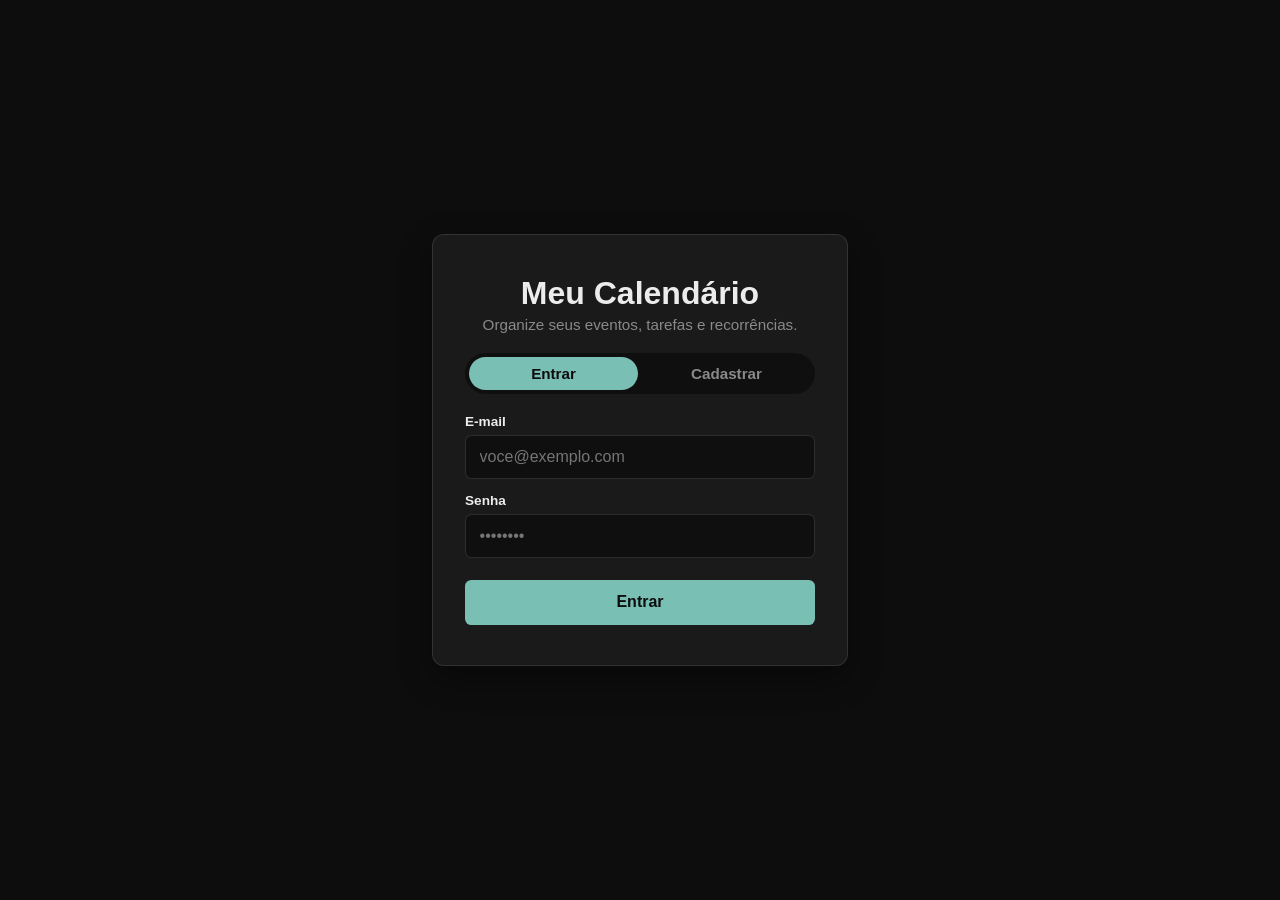
<file: index.html>
<!DOCTYPE html>
<html lang="pt-br">
<head>
    <meta charset="UTF-8">
    <meta name="viewport" content="width=device-width, initial-scale=1.0">
    <title>Meu Calendário — Entrar</title>
    <link href="https://fonts.googleapis.com/icon?family=Material+Icons" rel="stylesheet">
    <link rel="stylesheet" href="calendar-styles/variables.css">
    <link rel="stylesheet" href="calendar-styles/login.css">
    <link rel="stylesheet" href="calendar-styles/toast.css">
</head>
<body>
    <main class="login-main">
        <section class="login-card">
            <header class="login-header">
                <h1 class="login-title">Meu Calendário</h1>
                <p class="login-subtitle">Organize seus eventos, tarefas e recorrências.</p>
            </header>

            <!-- Abas Entrar / Cadastrar -->
            <div class="login-tabs">
                <button type="button" class="login-tab active" data-mode="login">Entrar</button>
                <button type="button" class="login-tab" data-mode="register">Cadastrar</button>
            </div>

            <!-- Formulário de login -->
            <form class="login-form" data-form="login" autocomplete="on">
                <label class="login-field">
                    <span>E-mail</span>
                    <input type="email" name="email" required autocomplete="username" placeholder="voce@exemplo.com">
                </label>
                <label class="login-field">
                    <span>Senha</span>
                    <input type="password" name="password" required autocomplete="current-password" minlength="6" placeholder="••••••••">
                </label>
                <button type="submit" class="login-submit">Entrar</button>
            </form>

            <!-- Formulário de cadastro -->
            <form class="login-form" data-form="register" hidden autocomplete="on">
                <label class="login-field">
                    <span>Nome</span>
                    <input type="text" name="name" required autocomplete="name" placeholder="Como devo te chamar?">
                </label>
                <label class="login-field">
                    <span>E-mail</span>
                    <input type="email" name="email" required autocomplete="email" placeholder="voce@exemplo.com">
                </label>
                <label class="login-field">
                    <span>Senha</span>
                    <input type="password" name="password" required autocomplete="new-password" minlength="6" placeholder="Mínimo 6 caracteres">
                </label>
                <button type="submit" class="login-submit">Criar conta</button>
            </form>

            <!-- Mensagem de erro/sucesso -->
            <p class="login-message" hidden></p>
        </section>
    </main>
    <script type="module" src="calendar-scripts/auth.js"></script>
</body>
</html>
</file>
<file: calendar-styles/variables.css>
@charset "UTF-8";

:root {
    /* Variáveis pra palheta de cor escolhida */
    --calendar-title-color: #ececec;
    --days-of-week-color:  #ececec;
    --sun-color: rgb(209, 66, 47);
    --sat-color: #057c97;
    --days-bg-color: #0D0D0D;
    --days-clicked-bg-color: #4b4a4a; /* Cor de fundo enquanto o dia está sendo clicado */
    --other-days-bg-color: #424242;
    --matrix-border-color: #5554546c;
    --event-day-marker-bg-color : #e0d208;
    --save-event-form-group-bg-color: #a78c08;
    --event-add-button-bg-color: #7ABFB3;
    

    --red-marker-bg-color: #F2293A;
    --red-form-group-bg-color: #732020;

    --orange-marker-bg-color: #F28705;
    --orange-form-group-bg-color: #944304;

    --yellow-marker-bg-color: #F2E205;
    --yellow-form-group-bg-color: #a78c08;

    --green-marker-bg-color: #32A62E;
    --green-form-group-bg-color: #067302;

    --blue-marker-bg-color: #0070CE;
    --blue-form-group-bg-color: #1D3973;

    --pink-marker-bg-color: #e616e2;
    --pink-form-group-bg-color: #720b80;

    --black-marker-bg-color: #000000;
    --black-form-group-bg-color: #262626;

    --gray-marker-bg-color: #888888;
    --gray-form-group-bg-color: #737373;

    --white-marker-bg-color: #FFFFFF;
    --white-form-group-bg-color: #D9D9D9;
    

    /* Variáveis pras fontes escolhidas */
    --calendar-title-font: 'Roboto', sans-serif;
    --days-font: sans-serif;
}

* {
    margin: 0;
    padding: 0;
    border: none;
    box-sizing: border-box;
    font-weight: normal; /* Remove o negrito padrão do `<th>` */
}

/* Garante que o ripple não seja disparado junto com efeitos nativos */
.create-event-button, button, .any-touch-element {
    -webkit-tap-highlight-color: transparent;
    user-select: none;
    touch-action: none;
}

.ripple-hold {
    position: absolute;
    background: rgba(255, 255, 255, 0.3);
    border-radius: 50%;
    pointer-events: none;
    transform: translate(-50%, -50%) scale(0);
    opacity: 1;
    will-change: transform, opacity;
}

/* Agora a expansão é mais rápida (0.5s) */
.ripple-expand {
    transition: transform 0.5s ease-out;
}

/* Agora o encolhimento é mais rápido (0.6s) */
.ripple-collapse {
    transition: transform 0.6s ease-out, opacity 0.6s ease-out;
}
</file>
<file: calendar-styles/login.css>
@import url('variables.css');

body {
    min-height: 100vh;
    background-color: var(--days-bg-color);
    font-family: var(--calendar-title-font);
    color: var(--calendar-title-color);
}

.login-main {
    display: flex;
    align-items: center;
    justify-content: center;
    min-height: 100vh;
    padding: 1rem;
}

.login-card {
    display: flex;
    flex-direction: column;
    gap: 1.25rem;
    width: min(92%, 26rem);
    padding: 2rem 1.75rem;
    background-color: #1a1a1a;
    border: 1px solid var(--matrix-border-color);
    border-radius: 0.75rem;
    box-shadow: 0 0.75rem 2rem rgba(0, 0, 0, 0.4);
}

.login-header {
    text-align: center;
}

.login-title {
    font-size: 1.75rem;
    font-weight: bold;
    color: var(--calendar-title-color);
    margin-bottom: 0.25rem;
}

.login-subtitle {
    font-size: 0.95rem;
    color: #8b8989;
}

/* Abas Entrar / Cadastrar */
.login-tabs {
    display: flex;
    gap: 0.25rem;
    padding: 0.25rem;
    background-color: #0f0f0f;
    border-radius: 999px;
}

.login-tab {
    flex: 1;
    padding: 0.5rem 0.75rem;
    font-family: var(--calendar-title-font);
    font-size: 0.95rem;
    font-weight: bold;
    color: #8b8989;
    background-color: transparent;
    border: none;
    border-radius: 999px;
    cursor: pointer;
    transition: background-color 0.15s ease, color 0.15s ease;
}

.login-tab.active {
    background-color: var(--event-add-button-bg-color);
    color: var(--days-bg-color);
}

.login-form {
    display: flex;
    flex-direction: column;
    gap: 0.9rem;
}

.login-form[hidden] {
    display: none;
}

.login-field {
    display: flex;
    flex-direction: column;
    gap: 0.35rem;
}

.login-field span {
    font-size: 0.85rem;
    font-weight: bold;
    color: var(--days-of-week-color);
}

.login-field input {
    padding: 0.75rem 0.85rem;
    font-family: var(--calendar-title-font);
    font-size: 1rem;
    color: var(--calendar-title-color);
    background-color: #0f0f0f;
    border: 1px solid var(--matrix-border-color);
    border-radius: 0.4rem;
    outline: none;
}

.login-field input:focus {
    border-color: var(--event-add-button-bg-color);
    box-shadow: 0 0 0 2px rgba(122, 191, 179, 0.25);
}

.login-submit {
    margin-top: 0.5rem;
    padding: 0.85rem 1rem;
    font-family: var(--calendar-title-font);
    font-size: 1rem;
    font-weight: bold;
    color: var(--days-bg-color);
    background-color: var(--event-add-button-bg-color);
    border: none;
    border-radius: 0.4rem;
    cursor: pointer;
    transition: filter 0.15s ease;
}

.login-submit:hover {
    filter: brightness(1.05);
}

.login-submit:active {
    filter: brightness(0.9);
}

.login-submit:disabled {
    opacity: 0.6;
    cursor: wait;
}

.login-message {
    padding: 0.65rem 0.85rem;
    font-size: 0.9rem;
    border-radius: 0.4rem;
    text-align: center;
}

.login-message[hidden] {
    display: none;
}

.login-message.error {
    color: #ff8b8b;
    background-color: rgba(242, 41, 58, 0.12);
    border: 1px solid rgba(242, 41, 58, 0.4);
}

.login-message.success {
    color: #7ABFB3;
    background-color: rgba(122, 191, 179, 0.12);
    border: 1px solid rgba(122, 191, 179, 0.4);
}

/* Tablets e computadores: cartão um pouco maior */
@media (min-width: 600px) {
    .login-card {
        padding: 2.5rem 2rem;
    }

    .login-title {
        font-size: 2rem;
    }
}
</file>
<file: calendar-styles/toast.css>
@import url('variables.css');

/* Container dos toasts (snackbars) — canto inferior em celular, canto inferior-esquerdo no desktop */
.toast-container {
    position: fixed;
    bottom: 1rem;
    left: 50%;
    transform: translateX(-50%);
    z-index: 100; /* Acima de qualquer pop-up */
    display: flex;
    flex-direction: column;
    align-items: center;
    gap: 0.5rem;
    width: min(92%, 24rem);
    pointer-events: none; /* Deixa os cliques passarem para o app; toasts individuais reativam */
}

/* Cada toast: pílula com fundo escuro semi-transparente e ícone à esquerda */
.toast {
    display: flex;
    align-items: center;
    gap: 0.75rem;
    width: 100%;
    padding: 0.75rem 0.9rem;
    font-family: var(--calendar-title-font);
    font-size: 0.95rem;
    color: var(--calendar-title-color);
    background-color: #262626;
    border: 1px solid var(--matrix-border-color);
    border-left: 0.35rem solid var(--event-add-button-bg-color);
    border-radius: 0.5rem;
    box-shadow: 0 0.5rem 1.25rem rgba(0, 0, 0, 0.4);
    pointer-events: auto;
    /* Estado inicial (JS troca para .visible depois do append) */
    opacity: 0;
    transform: translateY(0.5rem);
    transition: opacity 0.2s ease, transform 0.2s ease;
}

.toast.visible {
    opacity: 1;
    transform: translateY(0);
}

.toast.leaving {
    opacity: 0;
    transform: translateY(0.5rem);
}

/* Variantes por tipo (sobrescrevem a cor da faixa lateral) */
.toast.success { border-left-color: var(--event-add-button-bg-color); }
.toast.error   { border-left-color: var(--red-marker-bg-color); }
.toast.info    { border-left-color: var(--blue-marker-bg-color); }

.toast-icon {
    flex: 0 0 auto;
    font-size: 1.25rem;
    color: var(--calendar-title-color);
}

.toast.success .toast-icon { color: var(--event-add-button-bg-color); }
.toast.error   .toast-icon { color: var(--red-marker-bg-color); }
.toast.info    .toast-icon { color: var(--blue-marker-bg-color); }

.toast-message {
    flex: 1 1 0;
    min-width: 0;
    line-height: 1.3;
    overflow-wrap: break-word;
}

/* Botão de ação inline (ex.: "Desfazer") */
.toast-action {
    flex: 0 0 auto;
    padding: 0.35rem 0.65rem;
    font-family: var(--calendar-title-font);
    font-size: 0.9rem;
    font-weight: bold;
    color: var(--event-add-button-bg-color);
    background-color: transparent;
    border: none;
    cursor: pointer;
    border-radius: 0.3rem;
}

.toast-action:hover { background-color: rgba(122, 191, 179, 0.12); }
.toast-action:active { opacity: 0.7; }

/* Botão de fechar (X) — sutil, aparece só quando há duração longa */
.toast-close {
    flex: 0 0 auto;
    width: 1.5rem;
    height: 1.5rem;
    display: flex;
    align-items: center;
    justify-content: center;
    font-size: 1.1rem;
    color: #8b8989;
    background-color: transparent;
    border: none;
    cursor: pointer;
    border-radius: 50%;
}

.toast-close:hover { color: var(--calendar-title-color); }

/* Desktop: alinha no canto inferior esquerdo (padrão Material) e cartão um pouco maior */
@media (min-width: 900px) {
    .toast-container {
        left: 1.25rem;
        bottom: 1.25rem;
        transform: none;
        align-items: flex-start;
        width: min(28rem, 40%);
    }
}

/* Respeita usuários que preferem menos movimento */
@media (prefers-reduced-motion: reduce) {
    .toast {
        transition: opacity 0.15s ease;
        transform: none;
    }
    .toast.leaving { transform: none; }
}
</file>
<file: calendar-styles/calendar.css>
@import url('variables.css');

/* Supondo */
main {
    position: relative; /* Ancora o botão flutuante de logout */
    display: flex;
    align-items: center;
    justify-content: center;
    width: 100vw;
    height: 100vh;
}

/* Botão flutuante de logout no canto superior direito.
   Fica visível apenas na tela do calendário — qualquer pop-up ativo (que tem z-index >= 5)
   passa por cima e esconde o botão. */
.logout-button {
    position: absolute;
    top: 0.6rem;
    right: 0.6rem;
    z-index: 1; /* Abaixo dos overlays (z:5) e de todos os pop-ups (z:10..25) */
    display: flex;
    align-items: center;
    justify-content: center;
    width: 2.4rem;
    height: 2.4rem;
    padding: 0;
    color: var(--calendar-title-color);
    background-color: rgba(0, 0, 0, 0.45);
    border: 1px solid var(--matrix-border-color);
    border-radius: 50%;
    box-shadow: 0 0.25rem 0.75rem rgba(0, 0, 0, 0.35);
    cursor: pointer;
    transition: background-color 0.15s ease, transform 0.1s ease;
    -webkit-tap-highlight-color: transparent;
    user-select: none;
}

.logout-button i {
    font-size: 1.25rem;
}

.logout-button:hover {
    background-color: rgba(0, 0, 0, 0.7);
}

.logout-button:active {
    transform: scale(0.94);
}

/* Tablets e computadores: botão um pouco maior e mais afastado da borda */
@media (min-width: 600px) {
    .logout-button {
        top: 0.9rem;
        right: 0.9rem;
        width: 2.75rem;
        height: 2.75rem;
    }

    .logout-button i {
        font-size: 1.4rem;
    }
}

/* Supondo */
.calendar {
    position: relative; /* O pop-up de adicionar evento no calendário é posicionado em relação a ele */
    display: flex;
    align-items: center;
    justify-content: center;
    width: 100%;
    height: 100%;
    overflow-y: hidden; /* Impede rolagem vertical */
    overflow-x: hidden; /* Impede rolagem lateral */
}

.calendar-controls {
    position: absolute; /* Relativo ao .calendar-header */
    display: flex;
    align-items: center;
    justify-content: space-around;
    width: 100%;
    pointer-events: none; /* Permite que cliques no espaço entre os botões alcancem o título atrás */
}

.previous-month, .next-month {
    color: var(--calendar-title-color);
    background: none;
    border: none;
    font-size: 1em;
    cursor: pointer;
    pointer-events: auto; /* Botões continuam clicáveis normalmente */
}

.month {
    display: flex;
    flex-direction: column;
    width: 100%;
    height: 100%;
    border-collapse: collapse;
}

.calendar-header {
    position: relative;
    padding: 0.7%;
    background-color: #383838;
}

.calendar-title {
    position: relative; /* Pra conter o efeito ripple */
    display: inline-block;
    overflow: hidden;   /* Pra recortar o ripple ao retângulo do título */
    padding: 0.25rem 0.75rem;
    border-radius: 999px; /* Suaviza as bordas do ripple */
    font-family: var(--calendar-title-font);
    font-size: 1em;
    color: var(--calendar-title-color);
    /* Suprime o highlight nativo em mobile para não competir com o ripple */
    -webkit-tap-highlight-color: transparent;
    user-select: none;
    touch-action: none;
}

.days-of-the-week-columns {
    display: flex;
}

.days-of-the-week, .days {
    flex: 1; /* Divide igualmente as colunas */
    color: var(--days-of-week-color);
    border: 1px solid var(--matrix-border-color); /* Borda para um efeito de matriz */
}

.days-of-the-week {
    background-color: var(--other-days-bg-color);
    font-family: var(--days-font);
}

.days {
    padding: 5px;
    background-color: var(--days-bg-color);
}

tbody {
    display: flex;
    flex-direction: column;
    height: 100%; /* Garante que o tbody ocupe a altura restante */
}

.days-line {
    display: flex;
    flex: 1; /* Divide igualmente as linhas do calendário */
}

.marked-day {
    display: flex;
    flex-direction: column;
    justify-content: space-between;
}

.day-number, .markers-container {
    pointer-events: none;   /* Evita que esses elementos "roubem" o evento de clique do seu pai */
}

.day-number {
    margin-right: auto;
    color: var(--days-of-week-color);
}

.markers-container {
    display: grid;
    grid-template-columns: repeat(4, 1fr);
    grid-template-rows: repeat(2, 1fr);
    row-gap: 3px;
    column-gap: 1px;
    grid-auto-flow: column dense; /* Preenche colunas da esquerda para a direita */
    margin-left: auto;
}

.marker {
    width: 7px;
    height: 7px;
    background-color: var(--yellow-marker-bg-color);
}
</file>
<file: calendar-styles/createEventPopup.css>
@import url('variables.css');

.add-event {
    position: absolute; /* Posicionado em relação ao .calendar */
    top: 50%;
    left: 50%;
    transform: translate(-50%, -50%);
    display: flex;
    flex-direction: column;
    width: 80%;
    background-color: #fff;
    box-shadow: 0 4px 8px rgba(0, 0, 0, 0.2);
    z-index: 10;
}

.add-event[hidden] {
    display: none; /* Permite ocultar usando o atributo hidden */
}

.overlay {
    position: absolute;
    top: 50%;
    left: 50%;
    transform: translate(-50%, -50%);
    width: 100%;
    height: 100%;
    background-color: rgba(0, 0, 0, 0.5);
    z-index: 5;
    cursor: pointer;
    display: none; /* Começa oculto */
}

.overlay.active, .add-event.active {
    display: flex; /* Mostra quando ativo */
}

.event-date, .saved-events, .create-event-button {
    display: flex;
    align-items: center;
    justify-content: center;
    width: 100%;
}

.event-date, .create-event-button {
    flex: 0 0 50px;
    background-color: #424242;
}

.event-date {
    color: #d6d5d5;
}

.saved-events {
    display: flex;
    flex-direction: column;
    justify-content: flex-start; /* Sobrescreve o center herdado para não cortar itens do topo ao rolar */
    align-items: stretch;        /* Itens ocupam toda a largura do container */
    gap: 0.25rem;
    max-height: 16rem; /* Limita a altura (~4 itens com altura ~3.5rem) */
    overflow-y: auto;
    overflow-x: hidden;
    background-color: #161616;
    border: 1px solid var(--matrix-border-color);
    /* Barra de rolagem fina, semi-transparente, no estilo da barra nativa de navegadores mobile (Firefox) */
    scrollbar-width: thin;
    scrollbar-color: rgba(255, 255, 255, 0.35) transparent;
}

/* Barra de rolagem fina, semi-transparente, no estilo da barra nativa de navegadores mobile (WebKit/Blink) */
.saved-events::-webkit-scrollbar {
    width: 0.35rem;
}

.saved-events::-webkit-scrollbar-track {
    background: transparent; /* Sem trilho visível, como nas barras mobile */
}

.saved-events::-webkit-scrollbar-thumb {
    background-color: rgba(255, 255, 255, 0.35);
    border-radius: 999px; /* Totalmente arredondada */
}

.saved-events::-webkit-scrollbar-thumb:hover {
    background-color: rgba(255, 255, 255, 0.55);
}

.saved-event {
    flex: 0 0 auto;
    display: flex;
    align-items: center;
    width: 100%;
    min-height: 3rem;
    padding: 0.4rem 0.5rem;
    background-color: var(--days-bg-color);
    box-sizing: border-box;
    overflow: hidden;
}

/* A faixa lateral colorida só aparece em spans que contêm um evento real,
   nunca no span vazio reservado para dias sem eventos */
.saved-event.has-event {
    border-left: 0.35rem solid var(--event-day-marker-bg-color); /* Cor padrão sobrescrita via inline style com a cor real do evento */
}

/* Wrapper que empilha o título e a linha de horário verticalmente */
.saved-event-info {
    flex: 1 1 0;
    min-width: 0; /* Necessário para que o ellipsis dos filhos funcione */
    display: flex;
    flex-direction: column;
    gap: 0.15rem;
}

.event-title {
    font-family: var(--calendar-title-font);
    font-size: 1.05rem;
    color: #d6d5d5;
    white-space: nowrap;
    overflow: hidden;
    text-overflow: ellipsis;
}

/* Linha "🕐 HH:MM - HH:MM" abaixo do título; ausente quando o evento é "O dia todo" */
.saved-event-time {
    display: inline-flex;
    align-items: center;
    gap: 0.3rem;
    font-family: var(--calendar-title-font);
    font-size: 0.85rem;
    color: #8b8989;
    white-space: nowrap;
    overflow: hidden;
    text-overflow: ellipsis;
}

.saved-event-time i {
    font-size: 0.95rem;
}

.delete-event, .conclude-event {
    flex: 0 0 auto;
    display: block;
    width: 2rem;
    height: 2rem;
    font-size: 1.5rem;
    font-weight: bold;
    color: #d6d5d5;
    padding: 0.25rem;
    background-color: var(--days-bg-color);
    cursor: pointer;
    transition: opacity 0.2s ease;
}

/* Estado de evento concluído: título riscado e atenuado, check também atenuado
   (o botão de excluir permanece em destaque para continuar acionável) */
.saved-event.concluded .event-title {
    text-decoration: line-through;
    text-decoration-thickness: 0.12rem;
    opacity: 0.55;
}

.saved-event.concluded .saved-event-time {
    opacity: 0.55;
}

.saved-event.concluded .conclude-event {
    opacity: 0.45;
}

.saved-event.concluded {
    /* Atenua sutilmente o fundo todo do item para reforçar o estado "feito" */
    background-color: #0a0a0a;
}

.delete-event {
    color: red;
}

.conclude-event {
    border-left: 1px solid var(--matrix-border-color);
    color: green;
}

.create-event-button {
    position: relative; /* Pra fazer a animação */
    overflow: hidden;   /* Pra fazer a animação */
    color: #7ABFB3;
    cursor: pointer;
}

.create-event-button:active {
    background-color: var(--days-clicked-bg-color);
}

/* Regra para aplicar estilos quando a altura é maior que a largura (celular em modo retrato) */
@media (max-aspect-ratio: 1/1) {
    .saved-events {
        max-height: 35rem; /* Permite mostrar mais itens em telas verticais */
    }
}

/* Tablets e telas médias: ajusta proporções do pop-up e dos itens da lista */
@media (min-width: 600px) {
    .add-event {
        width: 70%;
    }

    .saved-event {
        min-height: 3.25rem;
        padding: 0.5rem 0.75rem;
    }

    .event-title {
        font-size: 1.15rem;
    }
}

/* Telas grandes (computadores): cartão centralizado com largura limitada e itens maiores */
@media (min-width: 900px) {
    .add-event {
        width: min(50%, 32rem);
    }

    .saved-events {
        max-height: 20rem;
    }

    .saved-event {
        min-height: 3.5rem;
        padding: 0.6rem 1rem;
    }

    .saved-event.has-event {
        border-left-width: 0.4rem;
    }

    .event-title {
        font-size: 1.25rem;
    }

    .delete-event, .conclude-event {
        width: 2.25rem;
        height: 2.25rem;
        font-size: 1.6rem;
    }
}
</file>
<file: calendar-styles/saveEventPopup.css>
@import url('variables.css');

.save-event-popup {
    position: absolute; /* Posicionado em relação ao .calendar */
    top: 50%;
    left: 50%;
    transform: translate(-50%, -50%);
    width: 100%;
    height: 100%;
    z-index: 10;
}

.save-event-popup[hidden] {
    display: none; /* Permite ocultar usando o atributo hidden */
}

.overlay {
    position: absolute; /* Relativo ao .save-event-form */
    top: 50%;
    left: 50%;
    transform: translate(-50%, -50%);
    width: 100%;
    height: 100%;
    background-color: rgba(0, 0, 0, 0.5);
    z-index: 5;
    cursor: pointer;
    display: none; /* Começa oculto */
}

.close-save-event-popup.active {
    display: flex;
}

.overlay.active, .save-event-popup.active {
    display: flex;
}

.save-event-form {
    position: relative;
    display: flex;
    flex-direction: column;
    align-items: center;
    justify-content: center;
    width: 100%;
    height: 100%;
    background-color: var(--days-bg-color);
}

.save-event-form-group1, .save-event-form-group2 {
    flex: 0 0 5%;
    display: flex;
    align-items: center;
    height: 15%;
    padding: 10px;
}

.save-event-form-group1 {
    gap: 1.5%;
    width: 100%;
    background-color: var(--save-event-form-group-bg-color);
}

.save-event-form-group1 button {
    flex: 0 0 1.5rem; /* Largura fixa para os botões quadrados */
    height: 1.5rem;
    font-size: 1.5rem;
    font-weight: bold;
    color: var(--calendar-title-color);
    background-color: transparent;
    cursor: pointer;
}

.close-save-event-popup[hidden], .edit-event-button[hidden] {
    display: none; /* Permite ocultar usando o atributo hidden */
}

#color-picker {
    background-color: var(--event-day-marker-bg-color);
}

input, textarea {
    outline: none;
    border-radius: 0;
    font-family: var(--calendar-title-font);
    caret-color: blue;
}

.save-event-form-group1 input {
    flex: 1 1 0; /* Permite que o input cresça e encolha */
    min-width: 5rem; /* Limita o encolhimento do input para manter a legibilidade */
    padding: 0.25rem;
    font-size: 1.2rem;
}

.save-event-form-group1 input:focus {
    outline: 2px solid rgb(238, 156, 4); /* Define a cor e espessura do outline */
}

.save-event-form-group2 {
    align-items: center;
    justify-content: space-between;
    width: 100%;
    background-color: var(--days-bg-color);
}

.save-event-popup-status {
    border: 1px solid #ececec;
    color: #8b8989;;
}

.event-date-time {
    display: inline-flex;
    gap: 5px;
    padding: 5px;
    border: 1px solid #ececec;
    border-radius: 2px;
    font-size: 1rem;
    font-weight: bold;
    color: #8b8989;
    background-color: var(--days-bg-color);
}

.event-date-time i {
    font-size: 1rem;
}

.recurrence-icon {
    padding-left: 5px;
}

.recurrence-icon[hidden] {
    display: none; /* Permite ocultar usando o atributo hidden */
}

.save-event-form textarea {
    flex: 1;
    font-size: 1.2rem;
    color: #c9c7c7;
    width: 100%;
    height: 100%;
    padding: 0 10px;
    margin-top: 1%;
    line-height: 1.5rem; /* Define o espaçamento entre linhas */
    background-image: linear-gradient(to bottom, #5554546c 1px, transparent 1px); /* Linhas de caderno */
    background-size: 100% 1.5rem; /* Ajusta o espaçamento entre as linhas */
    background-attachment: local; /* Mantém as linhas fixas ao rolar */
    resize: none;
    outline: none;
    overflow: auto;
    background-color: var(--days-bg-color);
    box-shadow: 0 0 0 1px var(--days-bg-color) inset;
    /* Barra de rolagem fina, semi-transparente, no mesmo estilo da lista de eventos salvos */
    scrollbar-width: thin;
    scrollbar-color: rgba(255, 255, 255, 0.35) transparent;
}

.save-event-form textarea::-webkit-scrollbar {
    width: 0.35rem;
}

.save-event-form textarea::-webkit-scrollbar-track {
    background: transparent;
}

.save-event-form textarea::-webkit-scrollbar-thumb {
    background-color: rgba(255, 255, 255, 0.35);
    border-radius: 999px;
}

.save-event-form textarea::-webkit-scrollbar-thumb:hover {
    background-color: rgba(255, 255, 255, 0.55);
}

.color-picker-popup {
    position: absolute; /* Relativo ao pop-up de salvar evento */
    top: 50%;
    left: 50%;
    transform: translate(-50%, -50%);
    width: 100%;
    height: 100%;
    z-index: 10;

    background-color: rgba(0, 0, 0, 0.5);
}

.color-picker-popup[hidden] {
    display: none; /* Permite ocultar usando o atributo hidden */
}

.color-picker-popup.active {
    display: flex;
    align-items: center;
    justify-content: center;
}

.color-picker-popup-square {
    width: 35%;            /* Define a largura em 80% do elemento pai */
    padding-top: 35%;      /* O padding-top será 80% da largura, cria um quadrado */
    position: relative;    /* Permite que elementos filhos possam ser posicionados */
    z-index: 15;           /* Acima do pop-up */
    
}

.color-picker-popup-content {
    position: absolute;
    top: 0;
    left: 0;
    right: 0;
    bottom: 0;
    display: grid;
    grid-template-columns: repeat(3, 1fr); /* Define 3 colunas de tamanho igual */
    grid-template-rows: repeat(3, 1fr);    /* Define 3 linhas de tamanho igual */
    gap: 5%;                               /* Define um espaço entre os itens */
    padding: 5%;
    background-color: #383838;
}

.color-picker-button {
    width: 100%;                           /* Cada botão ocupa toda a célula */
    height: 100%;
    cursor: pointer;
}

/* Regra para aplicar estilos quando a altura é maior que a largura */
@media (max-aspect-ratio: 1/1) {
    .color-picker-popup-square {
        width: 80%;
        padding-top: 80%;
    }
}
</file>
<file: calendar-styles/repetitionConfigPopup.css>
@import url('variables.css');

.repetition-config-popup {
    position: absolute; /* Posicionado em relação ao .calendar */
    top: 0;
    left: 0;
    width: 100%;
    height: 100%;
    z-index: 15; /* Acima do pop-up de salvar evento */
}

.repetition-config-popup[hidden] {
    display: none; /* Permite ocultar usando o atributo hidden */
}

.repetition-config-popup.active {
    display: flex;
}

.repetition-config-form {
    position: relative;
    display: flex;
    flex-direction: column;
    align-items: stretch;
    gap: 1.5%;
    width: 100%;
    height: 100%;
    padding: 5% 5% 2% 5%;
    background-color: var(--days-bg-color);
    overflow-y: auto;   /* Rolagem vertical quando o conteúdo não cabe */
    overflow-x: hidden; /* Nunca rola lateralmente */
}

/* Botão "Descartar" no topo (limpa as configurações para o padrão) */
.discard-repetition-button {
    width: 100%;
    padding: 3%;
    font-family: var(--calendar-title-font);
    font-size: 1.25rem;
    font-weight: bold;
    color: var(--event-add-button-bg-color);
    background-color: transparent;
    border: 1px solid var(--matrix-border-color);
    border-radius: 999px; /* Pílula */
    cursor: pointer;
}

.discard-repetition-button:active {
    background-color: var(--days-clicked-bg-color);
}

/* Cada grupo "Tipo", "Quando", "Repetição", "Término" */
.repetition-config-group {
    display: flex;
    flex-direction: column;
    gap: 0.4rem;
    padding: 2% 0;
    min-width: 0; /* Permite encolher para evitar overflow horizontal em grid */
}

.repetition-config-label {
    display: flex;
    align-items: center;
    gap: 0.4rem;
    font-family: var(--calendar-title-font);
    font-size: 0.95rem;
    font-weight: bold;
    color: var(--days-of-week-color);
}

.repetition-config-label i {
    font-size: 1rem;
}

/* Texto do dia da semana (parte do grupo "Quando") */
.repetition-when-weekday {
    padding: 3% 4%;
    font-family: var(--calendar-title-font);
    font-size: 1.1rem;
    color: var(--calendar-title-color);
    background-color: var(--days-bg-color);
    border: 1px solid var(--matrix-border-color);
    border-radius: 999px;
    overflow: hidden;
    text-overflow: ellipsis;
    white-space: nowrap;
}

/* Caixa com ícone + data (usada em "Quando" e "Término") */
.repetition-when-date, .repetition-end {
    display: inline-flex;
    align-items: center;
    gap: 0.5rem;
    padding: 3% 4%;
    font-family: var(--calendar-title-font);
    font-size: 1.1rem;
    color: var(--calendar-title-color);
    background-color: var(--days-bg-color);
    border: 1px solid var(--matrix-border-color);
    border-radius: 999px;
    cursor: pointer;
    overflow: hidden;
    min-width: 0;
}

.repetition-when-date-text, .repetition-end-text {
    overflow: hidden;
    text-overflow: ellipsis;
    white-space: nowrap;
}

.repetition-when-date i, .repetition-end i {
    flex: 0 0 auto;
    font-size: 1.1rem;
}

/* Dropdown customizado de frequência — substitui o <select> nativo para respeitar
   estritamente a largura do container em todas as telas */
.custom-select {
    position: relative;
    width: 100%;
    min-width: 0;
}

.custom-select-trigger {
    display: flex;
    align-items: center;
    justify-content: space-between;
    gap: 0.5rem;
    width: 100%;
    max-width: 100%;
    min-width: 0;
    box-sizing: border-box;
    padding: 1% 2%;
    font-family: var(--calendar-title-font);
    font-size: 1.1rem;
    color: var(--calendar-title-color);
    background-color: var(--days-bg-color);
    border: none;
    border-bottom: 1px solid var(--matrix-border-color);
    cursor: pointer;
    outline: none;
    text-align: left;
}

.custom-select-value {
    flex: 1 1 0;
    min-width: 0;
    overflow: hidden;
    text-overflow: ellipsis;
    white-space: nowrap;
}

.custom-select-trigger i {
    flex: 0 0 auto;
    font-size: 1.5rem;
    transition: transform 0.15s ease;
}

.custom-select.open .custom-select-trigger i {
    transform: rotate(180deg);
}

.custom-select-options {
    position: absolute;
    top: 100%;
    left: 0;
    right: 0;
    z-index: 20;
    list-style: none;
    margin: 0.25rem 0 0 0;
    padding: 0.25rem 0;
    max-height: 15rem;
    overflow-y: auto;
    overflow-x: hidden;
    background-color: #2b2b2b;
    border: 1px solid var(--matrix-border-color);
    border-radius: 0.35rem;
    box-shadow: 0 0.5rem 1rem rgba(0, 0, 0, 0.4);
    /* Barra de rolagem fina no mesmo estilo das outras listas */
    scrollbar-width: thin;
    scrollbar-color: rgba(255, 255, 255, 0.35) transparent;
}

.custom-select-options[hidden] { display: none; }
.custom-select-options::-webkit-scrollbar { width: 0.35rem; }
.custom-select-options::-webkit-scrollbar-track { background: transparent; }
.custom-select-options::-webkit-scrollbar-thumb {
    background-color: rgba(255, 255, 255, 0.35);
    border-radius: 999px;
}

.custom-select-options li {
    padding: 0.65rem 1rem;
    font-family: var(--calendar-title-font);
    font-size: 1rem;
    color: var(--calendar-title-color);
    cursor: pointer;
    overflow: hidden;
    text-overflow: ellipsis;
    white-space: nowrap;
}

.custom-select-options li:hover {
    background-color: rgba(255, 255, 255, 0.06);
}

.custom-select-options li.selected {
    background-color: var(--event-add-button-bg-color);
    color: var(--days-bg-color);
    font-weight: bold;
}

/* Input nativo de data: escondido visualmente, mas ainda disparável via .click()/.showPicker() */
.repetition-end-input {
    position: absolute;
    width: 1px;
    height: 1px;
    opacity: 0;
    pointer-events: none;
}

/* Botões inferiores "Cancelar" e "Pronto" */
.repetition-config-actions {
    display: flex;
    align-items: center;
    justify-content: flex-end;
    gap: 8%;
    margin-top: auto; /* Empurra para a base do formulário */
    padding: 3% 2%;
}

.cancel-repetition-button, .confirm-repetition-button {
    font-family: var(--calendar-title-font);
    font-size: 1rem;
    font-weight: bold;
    color: var(--event-add-button-bg-color);
    background-color: transparent;
    cursor: pointer;
}

.cancel-repetition-button:active, .confirm-repetition-button:active {
    opacity: 0.6;
}

/* Layout horizontal (paisagem em celulares e telas de computador):
   mantém ocupando a tela toda mas organiza os grupos lado a lado para usar melhor o espaço */
@media (min-aspect-ratio: 1/1) {
    

    .discard-repetition-button {
        grid-area: discard;
        padding: 1.2%;
        font-size: 1.05rem;
    }
    .repetition-config-group:nth-of-type(1) { grid-area: when; }      /* "Quando" */
    .repetition-config-group:nth-of-type(2) { grid-area: frequency; } /* "Repetição" */
    .repetition-config-group:nth-of-type(3) { grid-area: end; }       /* "Término" */
    .repetition-config-actions {
        grid-area: actions;
        padding: 1% 0;
    }

    .repetition-config-group {
        padding: 0.5% 0;
    }

    .repetition-when-weekday, .repetition-when-date, .repetition-end, .repetition-config-select {
        padding: 1.4% 2.5%;
        font-size: 1rem;
    }
}

/* Telas largas (computadores em paisagem): tipografia e espaçamento um pouco maiores */
@media (min-width: 900px) and (min-aspect-ratio: 1/1) {
    .repetition-config-form {
        padding: 2% 6%;
        column-gap: 4%;
        row-gap: 1.2%;
    }

    .discard-repetition-button {
        padding: 0.9%;
        font-size: 1.1rem;
    }

    .repetition-config-label {
        font-size: 1rem;
    }

    .repetition-when-weekday, .repetition-when-date, .repetition-end, .repetition-config-select {
        padding: 1% 2%;
        font-size: 1.05rem;
    }

    .cancel-repetition-button, .confirm-repetition-button {
        font-size: 1.05rem;
    }
}

/* Telas muito baixas (paisagem em celular): comprime para evitar rolagem */
@media (max-height: 480px) and (min-aspect-ratio: 1/1) {
    .repetition-config-form {
        gap: 0.5%;
        padding: 1.5% 3%;
        row-gap: 0.5%;
    }

    .discard-repetition-button {
        padding: 0.6%;
        font-size: 0.95rem;
    }

    .repetition-config-group {
        padding: 0.3% 0;
        gap: 0.2rem;
    }

    .repetition-config-label {
        font-size: 0.85rem;
    }

    .repetition-when-weekday, .repetition-when-date, .repetition-end, .repetition-config-select {
        padding: 1% 2.5%;
        font-size: 0.9rem;
    }

    .repetition-config-actions {
        padding: 0.4% 0;
    }

    .cancel-repetition-button, .confirm-repetition-button {
        font-size: 0.95rem;
    }
}
</file>
<file: calendar-styles/endDatePicker.css>
@import url('variables.css');

/* Pop-up de escolha da data de término da repetição
   Estilo inspirado no date picker nativo do Android, mas adaptado à paleta do app */

.end-date-picker-popup {
    position: absolute; /* Posicionado em relação ao .calendar */
    top: 0;
    left: 0;
    width: 100%;
    height: 100%;
    z-index: 20; /* Acima do pop-up de configuração de repetição */
    background-color: rgba(0, 0, 0, 0.5); /* Backdrop que deixa o conteúdo de trás visível */
}

.end-date-picker-popup[hidden] {
    display: none; /* Permite ocultar usando o atributo hidden */
}

.end-date-picker-popup.active {
    display: flex;
    align-items: center;
    justify-content: center;
}

/* Cartão central que contém todo o picker */
.end-date-picker-card {
    display: flex;
    flex-direction: column;
    width: min(90%, 22rem);
    max-height: 90%;
    overflow-y: auto;   /* Permite rolagem como fallback (ex.: paisagem em telas baixas) */
    overflow-x: hidden;
    background-color: #181616;
    /* Barra de rolagem fina, estilo mobile */
    scrollbar-width: thin;
    scrollbar-color: rgba(255, 255, 255, 0.35) transparent;
}

.end-date-picker-card::-webkit-scrollbar { width: 0.35rem; }
.end-date-picker-card::-webkit-scrollbar-track { background: transparent; }
.end-date-picker-card::-webkit-scrollbar-thumb {
    background-color: rgba(255, 255, 255, 0.35);
    border-radius: 999px;
}

/* Cabeçalho com ano pequeno e data selecionada grande */
.end-date-picker-header {
    display: flex;
    flex-direction: column;
    gap: 0.25rem;
    padding: 1.25rem 1.5rem;
    background-color: #646464;
    font-family: var(--calendar-title-font);
    color: var(--calendar-title-color);
}

.end-date-picker-year {
    font-size: 1rem;
    opacity: 0.8;
    cursor: pointer;
    user-select: none;
    align-self: flex-start;
    padding: 0.1rem 0.25rem;
}

.end-date-picker-year:active {
    opacity: 1;
}

.end-date-picker-selected {
    font-size: 1.85rem;
    font-weight: bold;
    line-height: 1.1;
}

/* Linha de navegação entre meses */
.end-date-picker-nav {
    display: flex;
    align-items: center;
    justify-content: space-between;
    padding: 0.75rem 1rem 0.25rem 1rem;
    font-family: var(--calendar-title-font);
    color: var(--calendar-title-color);
}

.end-date-picker-prev, .end-date-picker-next {
    width: 2rem;
    height: 2rem;
    font-size: 0.85rem;
    color: var(--calendar-title-color);
    background-color: transparent;
    cursor: pointer;
    border-radius: 50%;
}

.end-date-picker-prev:active, .end-date-picker-next:active {
    background-color: rgba(255, 255, 255, 0.1);
}

.end-date-picker-month-title {
    font-size: 1rem;
}

/* Cabeçalho dos dias da semana */
.end-date-picker-weekdays {
    display: grid;
    grid-template-columns: repeat(7, 1fr);
    padding: 0 0.5rem;
    font-family: var(--calendar-title-font);
    font-size: 0.9rem;
    color: var(--days-of-week-color);
    text-align: center;
}

.end-date-picker-weekdays span {
    padding: 0.4rem 0;
}

/* Grade dos dias do mês */
.end-date-picker-grid {
    display: grid;
    grid-template-columns: repeat(7, 1fr);
    grid-auto-rows: 2.4rem; /* Altura fixa por linha para que 6 linhas caibam sem rolagem */
    gap: 0.2rem;
    padding: 0.25rem 0.5rem 0.75rem 0.5rem;
}

.end-date-picker-day {
    display: flex;
    align-items: center;
    justify-content: center;
    width: 2.4rem;
    height: 2.4rem;
    max-width: 100%;
    max-height: 100%;
    margin: 0 auto; /* Centraliza horizontalmente o círculo dentro da célula do grid */
    font-family: var(--calendar-title-font);
    font-size: 0.95rem;
    color: var(--calendar-title-color);
    background-color: transparent;
    border-radius: 50%;
    cursor: pointer;
}

.end-date-picker-day:active {
    background-color: rgba(255, 255, 255, 0.1);
}

/* Dia que pertence ao mês exibido mas não é selecionável (fora do intervalo) — mantido para futura extensão */
.end-date-picker-day.empty {
    cursor: default;
    pointer-events: none;
    color: transparent;
}

/* Dia selecionado: círculo destacado com a cor de acento do app */
.end-date-picker-day.selected {
    background-color: var(--event-add-button-bg-color);
    color: var(--days-bg-color);
    font-weight: bold;
}

/* Lista de anos exibida em "modo seleção de ano" no lugar da grade de dias */
.end-date-picker-year-list {
    flex: 1;
    display: flex;
    flex-direction: column;
    align-items: stretch;
    gap: 0.5rem;
    padding: 0.75rem 1rem;
    overflow-y: auto;
    /* Barra de rolagem fina no mesmo estilo das outras listas */
    scrollbar-width: thin;
    scrollbar-color: rgba(255, 255, 255, 0.35) transparent;
}

.end-date-picker-year-list[hidden] {
    display: none;
}

.end-date-picker-year-list::-webkit-scrollbar { width: 0.35rem; }
.end-date-picker-year-list::-webkit-scrollbar-track { background: transparent; }
.end-date-picker-year-list::-webkit-scrollbar-thumb {
    background-color: rgba(255, 255, 255, 0.35);
    border-radius: 999px;
}

.end-date-picker-year-option {
    padding: 0.5rem;
    font-family: var(--calendar-title-font);
    font-size: 1.2rem;
    color: var(--calendar-title-color);
    background-color: transparent;
    border: none;
    cursor: pointer;
    text-align: center;
}

.end-date-picker-year-option:active {
    background-color: rgba(255, 255, 255, 0.08);
    border-radius: 999px;
}

/* Ano atualmente exibido na grade: destacado em maior e na cor de acento */
.end-date-picker-year-option.current {
    font-size: 1.75rem;
    font-weight: bold;
    color: var(--event-add-button-bg-color);
}

/* Quando o cartão está em modo de seleção de ano, esconde nav, dias da semana e grade */
.end-date-picker-card.year-mode .end-date-picker-nav,
.end-date-picker-card.year-mode .end-date-picker-weekdays,
.end-date-picker-card.year-mode .end-date-picker-grid {
    display: none;
}

/* Botões inferiores Cancelar / OK */
.end-date-picker-actions {
    display: flex;
    align-items: center;
    justify-content: flex-end;
    gap: 1.5rem;
    padding: 0.75rem 1.5rem 1rem 1.5rem;
}

.end-date-picker-cancel, .end-date-picker-ok {
    font-family: var(--calendar-title-font);
    font-size: 1rem;
    font-weight: bold;
    color: var(--event-add-button-bg-color);
    background-color: transparent;
    cursor: pointer;
}

.end-date-picker-cancel:active, .end-date-picker-ok:active {
    opacity: 0.6;
}

/* Telas largas em paisagem: aproveita melhor o espaço */
@media (min-width: 900px) and (min-aspect-ratio: 1/1) {
    .end-date-picker-card {
        width: min(60%, 26rem);
    }

    .end-date-picker-selected {
        font-size: 2rem;
    }

    .end-date-picker-grid {
        grid-auto-rows: 2.7rem;
    }

    .end-date-picker-day {
        width: 2.7rem;
        height: 2.7rem;
        font-size: 1rem;
    }
}
</file>
<file: calendar-styles/dateTimePickerPopup.css>
@import url('variables.css');

/* Pop-up para escolher data/hora de início e fim do evento
   Overlay centralizado com backdrop translúcido no mesmo padrão dos outros pop-ups */

.datetime-picker-popup {
    position: absolute; /* Posicionado em relação ao .calendar */
    top: 0;
    left: 0;
    width: 100%;
    height: 100%;
    z-index: 18; /* Acima do save-event-popup */
    background-color: rgba(0, 0, 0, 0.5);
}

.datetime-picker-popup[hidden] {
    display: none;
}

.datetime-picker-popup.active {
    display: flex;
    align-items: center;
    justify-content: center;
}

.datetime-picker-card {
    display: flex;
    flex-direction: column;
    width: min(92%, 26rem);
    max-height: 90%;
    overflow-y: auto;
    overflow-x: hidden;
    padding: 1rem 1rem 0.5rem 1rem;
    background-color: #2b2b2b;
    color: var(--calendar-title-color);
    font-family: var(--calendar-title-font);
}

/* Linha "O dia todo" com ícone + label + checkbox */
.datetime-picker-allday {
    display: flex;
    align-items: center;
    gap: 0.75rem;
    padding: 0.75rem 0.5rem;
    font-size: 1.05rem;
    cursor: pointer;
    user-select: none;
}

.datetime-picker-allday i {
    font-size: 1.35rem;
    color: var(--calendar-title-color);
}

.datetime-picker-allday span {
    flex: 1;
}

.datetime-picker-allday-check {
    width: 1.15rem;
    height: 1.15rem;
    accent-color: var(--event-add-button-bg-color);
    cursor: pointer;
}

.datetime-picker-divider {
    height: 1px;
    background-color: rgba(255, 255, 255, 0.1);
    margin: 0.25rem 0;
}

/* Linhas de início/fim: data à esquerda, hora à direita */
.datetime-picker-row {
    display: flex;
    align-items: center;
    justify-content: space-between;
    gap: 1rem;
    padding: 0.5rem 0.5rem;
}

.datetime-picker-row button {
    flex: 0 0 auto;
    padding: 0.5rem 0.75rem;
    font-family: var(--calendar-title-font);
    font-size: 1.05rem;
    color: var(--calendar-title-color);
    background-color: transparent;
    border: none;
    border-radius: 0.35rem;
    cursor: pointer;
}

.datetime-picker-row button:active,
.datetime-picker-row button:hover {
    background-color: rgba(255, 255, 255, 0.06);
}

.datetime-picker-start-date, .datetime-picker-end-date {
    flex: 1 1 0 !important;
    text-align: left;
    overflow: hidden;
    text-overflow: ellipsis;
    white-space: nowrap;
}

/* Estado "O dia todo" ativo: esconde as horas mas mantém as datas */
.datetime-picker-card.all-day .datetime-picker-start-time,
.datetime-picker-card.all-day .datetime-picker-end-time {
    display: none;
}

.datetime-picker-actions {
    display: flex;
    align-items: center;
    justify-content: flex-end;
    gap: 1.5rem;
    padding: 0.75rem 0.5rem 0.5rem 0.5rem;
}

.datetime-picker-cancel, .datetime-picker-ok {
    font-family: var(--calendar-title-font);
    font-size: 1rem;
    font-weight: bold;
    color: var(--event-add-button-bg-color);
    background-color: transparent;
    cursor: pointer;
}

.datetime-picker-cancel:active, .datetime-picker-ok:active {
    opacity: 0.6;
}

/* Trigger no formulário de salvar: ícone + texto */
.save-event-popup-status {
    display: inline-flex;
    align-items: center;
    gap: 0.4rem;
    padding: 0.35rem 0.6rem;
    font-family: var(--calendar-title-font);
    font-size: 0.95rem;
    font-weight: bold;
    color: #8b8989;
    background-color: transparent;
    cursor: pointer;
    border-radius: 0.25rem;
}

.save-event-popup-status:active {
    background-color: rgba(255, 255, 255, 0.06);
}

.save-event-popup-status i {
    font-size: 1.1rem;
}
</file>
<file: calendar-styles/clockPicker.css>
@import url('variables.css');

/* Pop-up de seleção de horário estilo relógio (padrão Android) */

.clock-picker-popup {
    position: absolute;
    top: 0;
    left: 0;
    width: 100%;
    height: 100%;
    z-index: 25; /* Acima do datetime-picker */
    background-color: rgba(0, 0, 0, 0.5);
}

.clock-picker-popup[hidden] {
    display: none;
}

.clock-picker-popup.active {
    display: flex;
    align-items: center;
    justify-content: center;
}

.clock-picker-card {
    display: flex;
    flex-direction: column;
    width: min(90%, 22rem);
    background-color: var(--days-bg-color);
    color: var(--calendar-title-color);
    font-family: var(--calendar-title-font);
}

/* Display digital HH : MM no topo */
.clock-picker-display {
    display: flex;
    align-items: center;
    justify-content: center;
    gap: 0.35rem;
    padding: 1.5rem 1rem;
    font-size: 3.5rem;
    font-weight: bold;
    background-color: #646464;
}

.clock-picker-hour-btn, .clock-picker-minute-btn {
    font-family: var(--calendar-title-font);
    font-size: 3.5rem;
    font-weight: bold;
    color: var(--calendar-title-color);
    background-color: transparent;
    padding: 0 0.5rem;
    cursor: pointer;
    opacity: 0.5;
}

.clock-picker-hour-btn.active, .clock-picker-minute-btn.active {
    opacity: 1;
}

/* Mostrador circular — captura eventos de ponteiro para permitir drag do ponteiro */
.clock-picker-dial {
    position: relative;
    width: 18rem;
    height: 18rem;
    max-width: 90vw;
    max-height: 90vw;
    margin: 1rem auto;
    border-radius: 50%;
    background-color: #4a4a4a;
    touch-action: none; /* Impede scroll/zoom do navegador ao arrastar */
    cursor: pointer;
    user-select: none;
}

/* Ponteiro que sai do centro em direção ao valor selecionado
   Corrigido: a base fica no centro do mostrador e o ponteiro se estende para CIMA
   Assim rotate(0deg) aponta para 12/00 no topo. */
.clock-picker-hand {
    position: absolute;
    bottom: 50%;
    left: 50%;
    width: 2px;
    background-color: var(--event-add-button-bg-color);
    transform-origin: bottom center;
    transform: translateX(-50%) rotate(0deg);
    pointer-events: none;
    z-index: 1;
    /* Altura padrão: alcança o anel externo (números maiores) */
    height: 42%;
}

/* Quando o valor selecionado está no anel interno (13-23, 00), o ponteiro é mais curto */
.clock-picker-hand.inner {
    height: 28%;
}

/* Bolinha na ponta do ponteiro, sobre a qual o número selecionado se destaca */
.clock-picker-hand-tip {
    position: absolute;
    top: 0;
    left: 50%;
    width: 1.8rem;
    height: 1.8rem;
    background-color: var(--event-add-button-bg-color);
    border-radius: 50%;
    transform: translate(-50%, -50%);
    pointer-events: none;
}

/* Bolinha central (pivô do ponteiro) */
.clock-picker-center {
    position: absolute;
    top: 50%;
    left: 50%;
    width: 0.5rem;
    height: 0.5rem;
    background-color: var(--event-add-button-bg-color);
    border-radius: 50%;
    transform: translate(-50%, -50%);
    pointer-events: none;
    z-index: 2;
}

/* Números do mostrador (apenas visuais; a interação acontece via pointer events no dial) */
.clock-number {
    position: absolute;
    display: flex;
    align-items: center;
    justify-content: center;
    width: 2.2rem;
    height: 2.2rem;
    font-family: var(--calendar-title-font);
    font-size: 1.1rem;
    color: var(--calendar-title-color);
    background-color: transparent;
    border-radius: 50%;
    z-index: 3;
    user-select: none;
    pointer-events: none; /* Os cliques passam para o dial fazer o cálculo por ângulo */
}

/* Números do anel interno (13-23, 00) são menores e mais claros */
.clock-number.inner {
    font-size: 0.9rem;
    opacity: 0.75;
}

/* Número selecionado: destacado como círculo teal */
.clock-number.selected {
    background-color: var(--event-add-button-bg-color);
    color: var(--days-bg-color);
    font-weight: bold;
    opacity: 1;
    z-index: 4;
}

/* Botões inferiores */
.clock-picker-actions {
    display: flex;
    align-items: center;
    justify-content: flex-end;
    gap: 1.5rem;
    padding: 0.5rem 1.25rem 1rem 1.25rem;
}

.clock-picker-cancel, .clock-picker-ok {
    font-family: var(--calendar-title-font);
    font-size: 1rem;
    font-weight: bold;
    color: var(--event-add-button-bg-color);
    background-color: transparent;
    cursor: pointer;
}

.clock-picker-cancel:active, .clock-picker-ok:active {
    opacity: 0.6;
}
</file>
